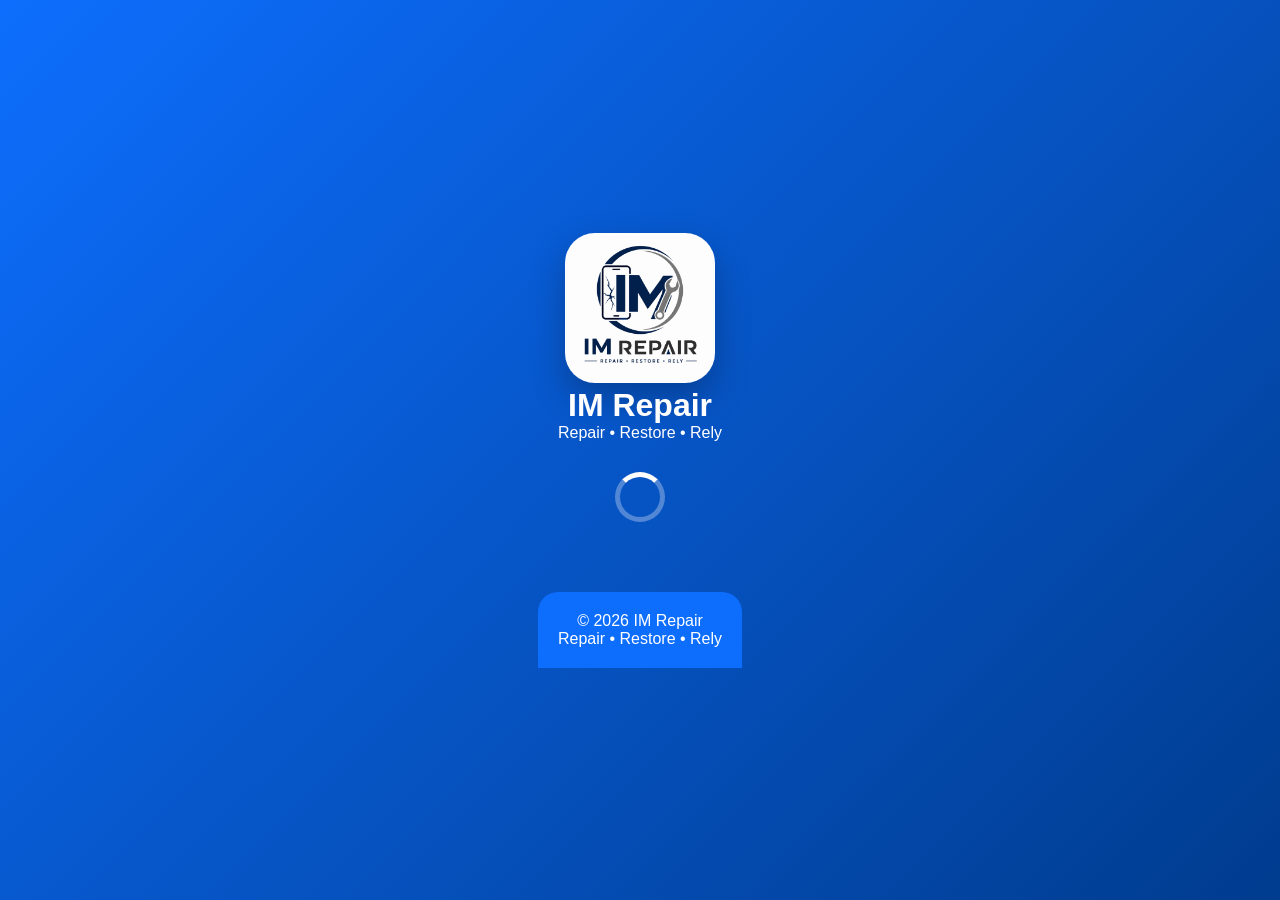
<file: index.html>
<!DOCTYPE html>
<html lang="en">
<head>

<meta charset="UTF-8">
<meta name="viewport" content="width=device-width,initial-scale=1">

<title>IM Repair</title>

<link rel="manifest" href="manifest.json">
<link rel="stylesheet" href="css/style.css">

<meta name="theme-color" content="#0D6EFD">

<script>

setTimeout(function(){

window.location="home.html";

},2500);

</script>

</head>

<body class="splash">

<div class="splash-content">

<img src="images/logo.png" class="splash-logo">

<h1>IM Repair</h1>

<p>Repair • Restore • Rely</p>

<div class="loader"></div>

</div>

<footer class="footer">

<p>

© 2026 IM Repair

</p>

<p>

Repair • Restore • Rely

</p>

</footer>

<script>
if("serviceWorker" in navigator){
navigator.serviceWorker.register("service-worker.js");
}
</script>

</body>
</html>
</file>
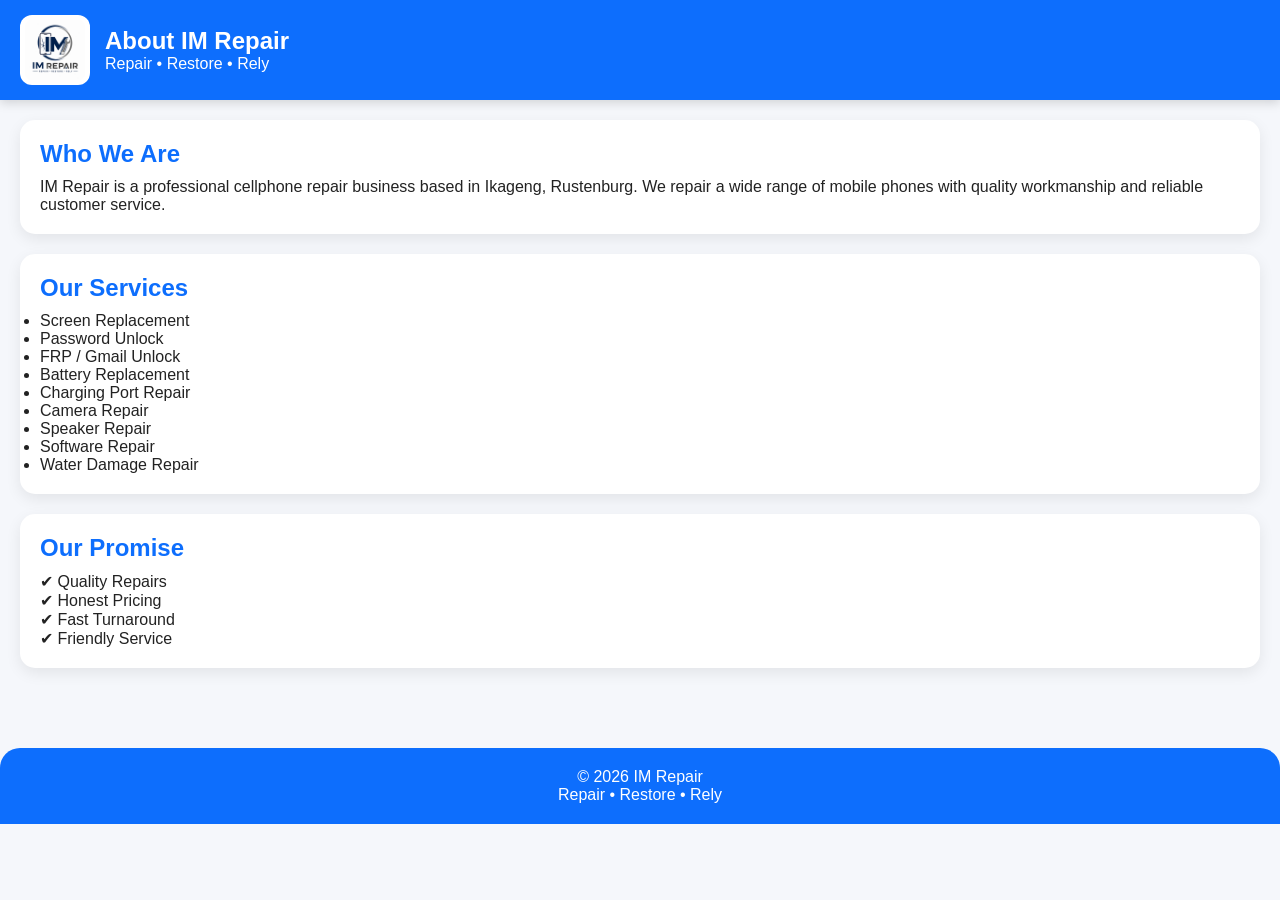
<file: about.html>
<!DOCTYPE html>
<html lang="en">
<head>
<meta charset="UTF-8">
<meta name="viewport" content="width=device-width, initial-scale=1.0">
<title>About IM Repair</title>
<link rel="stylesheet" href="css/style.css">
<link rel="manifest" href="manifest.json">
<meta name="theme-color" content="#0D6EFD">
</head>

<body>

<div class="top-bar">
<img src="images/logo.png" class="logo-small">
<div>
<h2>About IM Repair</h2>
<p>Repair • Restore • Rely</p>
</div>
</div>

<div class="container">

<div class="payment-card">

<h2>Who We Are</h2>

<p>
IM Repair is a professional cellphone repair business based in Ikageng, Rustenburg. We repair a wide range of mobile phones with quality workmanship and reliable customer service.
</p>

</div>

<div class="payment-card">

<h2>Our Services</h2>

<ul>
<li>Screen Replacement</li>
<li>Password Unlock</li>
<li>FRP / Gmail Unlock</li>
<li>Battery Replacement</li>
<li>Charging Port Repair</li>
<li>Camera Repair</li>
<li>Speaker Repair</li>
<li>Software Repair</li>
<li>Water Damage Repair</li>
</ul>

</div>

<div class="payment-card">

<h2>Our Promise</h2>

<p>
✔ Quality Repairs<br>
✔ Honest Pricing<br>
✔ Fast Turnaround<br>
✔ Friendly Service
</p>

</div>

</div>

<footer class="footer">

<p>

© 2026 IM Repair

</p>

<p>

Repair • Restore • Rely

</p>

</footer>

<script>
if ("serviceWorker" in navigator) {
    navigator.serviceWorker.register("service-worker.js");
}
</script>

</body>
</html>
</file>
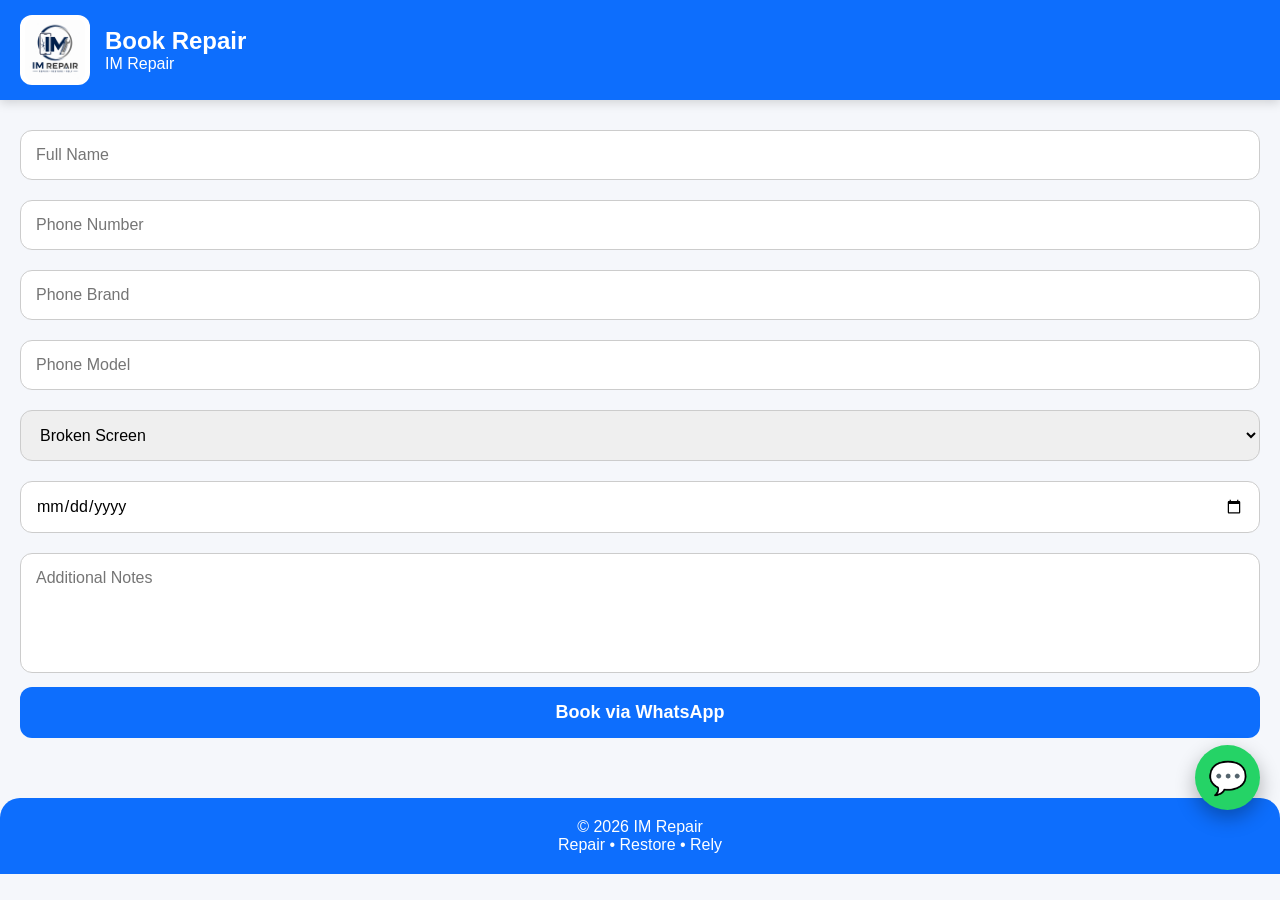
<file: booking.html>
<!DOCTYPE html>
<html lang="en">
<head>

<meta charset="UTF-8">
<meta name="viewport" content="width=device-width,initial-scale=1">

<title>Book Repair</title>

<link rel="stylesheet" href="css/style.css">
<link rel="manifest" href="manifest.json">
<meta name="theme-color" content="#0D6EFD">

</head>

<body>

<div class="top-bar">

<img src="images/logo.png" class="logo-small">

<div>

<h2>Book Repair</h2>

<p>IM Repair</p>

</div>

</div>

<div class="container">

<input id="name" type="text" placeholder="Full Name">

<input id="number" type="tel" placeholder="Phone Number">

<input id="brand" type="text" placeholder="Phone Brand">

<input id="model" type="text" placeholder="Phone Model">

<select id="repair">

<option>Broken Screen</option>

<option>Password Unlock</option>

<option>FRP / Gmail Unlock</option>

<option>Battery Replacement</option>

<option>Charging Port</option>

<option>Camera Repair</option>

<option>Speaker Repair</option>

<option>Software Repair</option>

<option>Water Damage</option>

<option>Other</option>

</select>

<input id="date" type="date">

<textarea id="notes" placeholder="Additional Notes"></textarea>

<button onclick="bookRepair()">

Book via WhatsApp

</button>

</div>

<script>

function bookRepair(){

const msg=`Hello IM Repair,

Name: ${name.value}

Phone: ${number.value}

Brand: ${brand.value}

Model: ${model.value}

Repair: ${repair.value}

Preferred Date: ${date.value}

Notes: ${notes.value}`;

window.open(
"https://wa.me/27608547810?text="+encodeURIComponent(msg),
"_blank"
);

}

</script>

<a href="https://wa.me/27608547810" class="floating-whatsapp">

💬

</a>

<footer class="footer">

<p>

© 2026 IM Repair

</p>

<p>

Repair • Restore • Rely

</p>

</footer>

<script>
if ("serviceWorker" in navigator) {
    navigator.serviceWorker.register("service-worker.js");
}
</script>

</body>
</html>
</file>
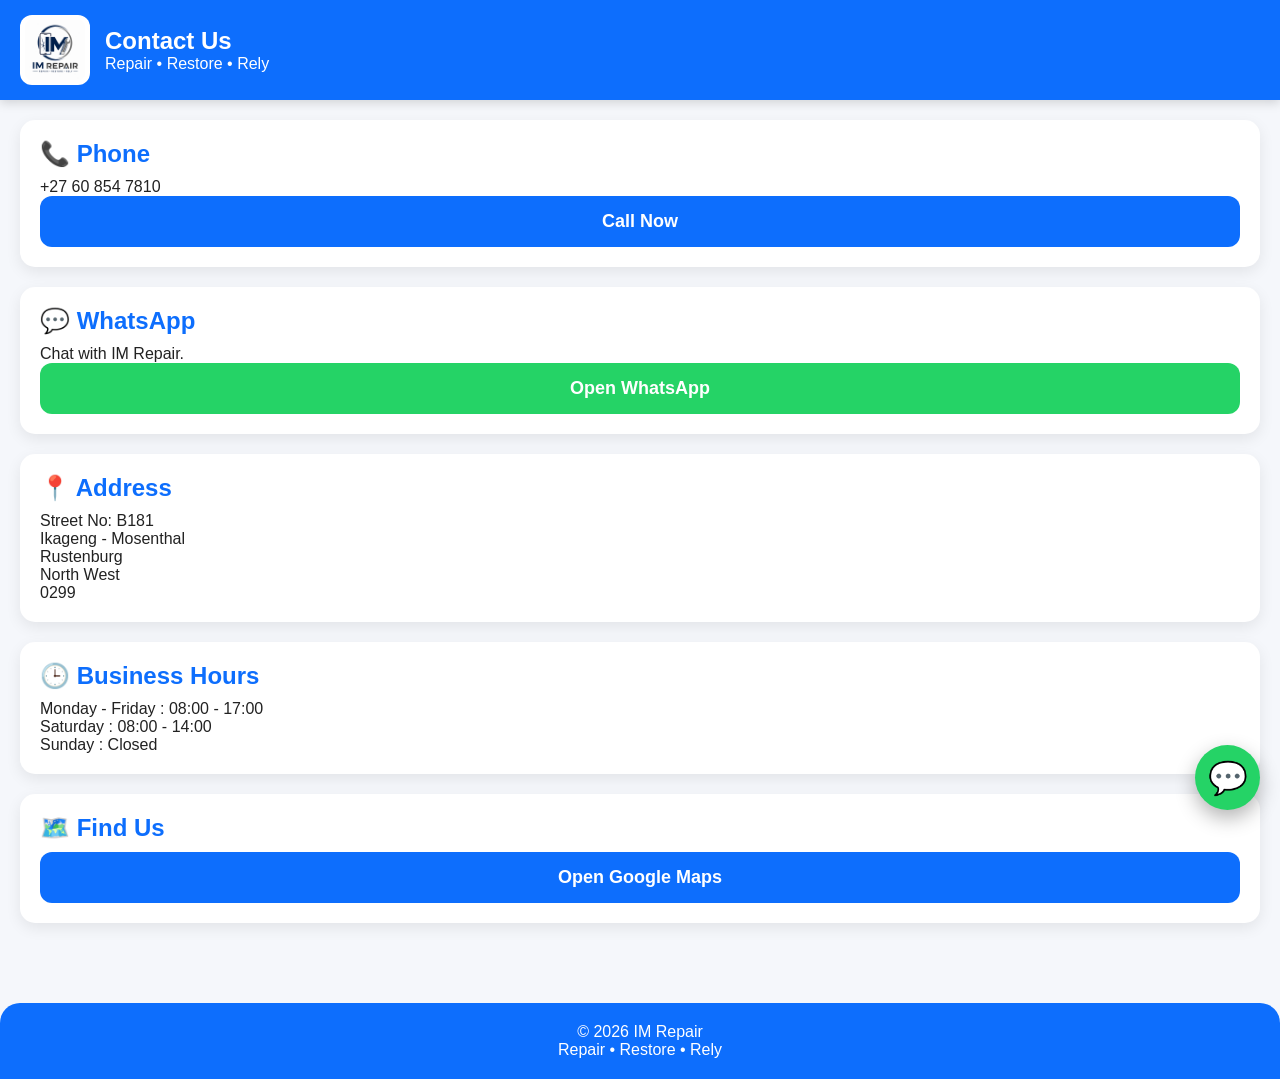
<file: contact.html>
<!DOCTYPE html>
<html lang="en">
<head>
<meta charset="UTF-8">
<meta name="viewport" content="width=device-width, initial-scale=1.0">

<title>Contact IM Repair</title>

<link rel="stylesheet" href="css/style.css">
<link rel="manifest" href="manifest.json">
<meta name="theme-color" content="#0D6EFD">

</head>

<body>

<div class="top-bar">

<img src="images/logo.png" class="logo-small">

<div>

<h2>Contact Us</h2>

<p>Repair • Restore • Rely</p>

</div>

</div>

<div class="container">

<div class="payment-card">

<h2>📞 Phone</h2>

<p>+27 60 854 7810</p>

<a href="tel:+27608547810">
<button>Call Now</button>
</a>

</div>

<div class="payment-card">

<h2>💬 WhatsApp</h2>

<p>Chat with IM Repair.</p>

<a href="https://wa.me/27608547810">
<button style="background:#25D366;">Open WhatsApp</button>
</a>

</div>

<div class="payment-card">

<h2>📍 Address</h2>

<p>

Street No: B181<br>

Ikageng - Mosenthal<br>

Rustenburg<br>

North West<br>

0299

</p>

</div>

<div class="payment-card">

<h2>🕒 Business Hours</h2>

<p>

Monday - Friday : 08:00 - 17:00<br>

Saturday : 08:00 - 14:00<br>

Sunday : Closed

</p>

</div>

<div class="payment-card">

<h2>🗺️ Find Us</h2>

<a href="https://maps.google.com/?q=B181+Ikageng+Mosenthal+Rustenburg">

<button>

Open Google Maps

</button>

</a>

</div>

</div>

<a href="https://wa.me/27608547810" class="floating-whatsapp">

💬

</a>

<footer class="footer">

<p>

© 2026 IM Repair

</p>

<p>

Repair • Restore • Rely

</p>

</footer>

<script>
if ("serviceWorker" in navigator) {
    navigator.serviceWorker.register("service-worker.js");
}
</script>

</body>
</html>
</file>
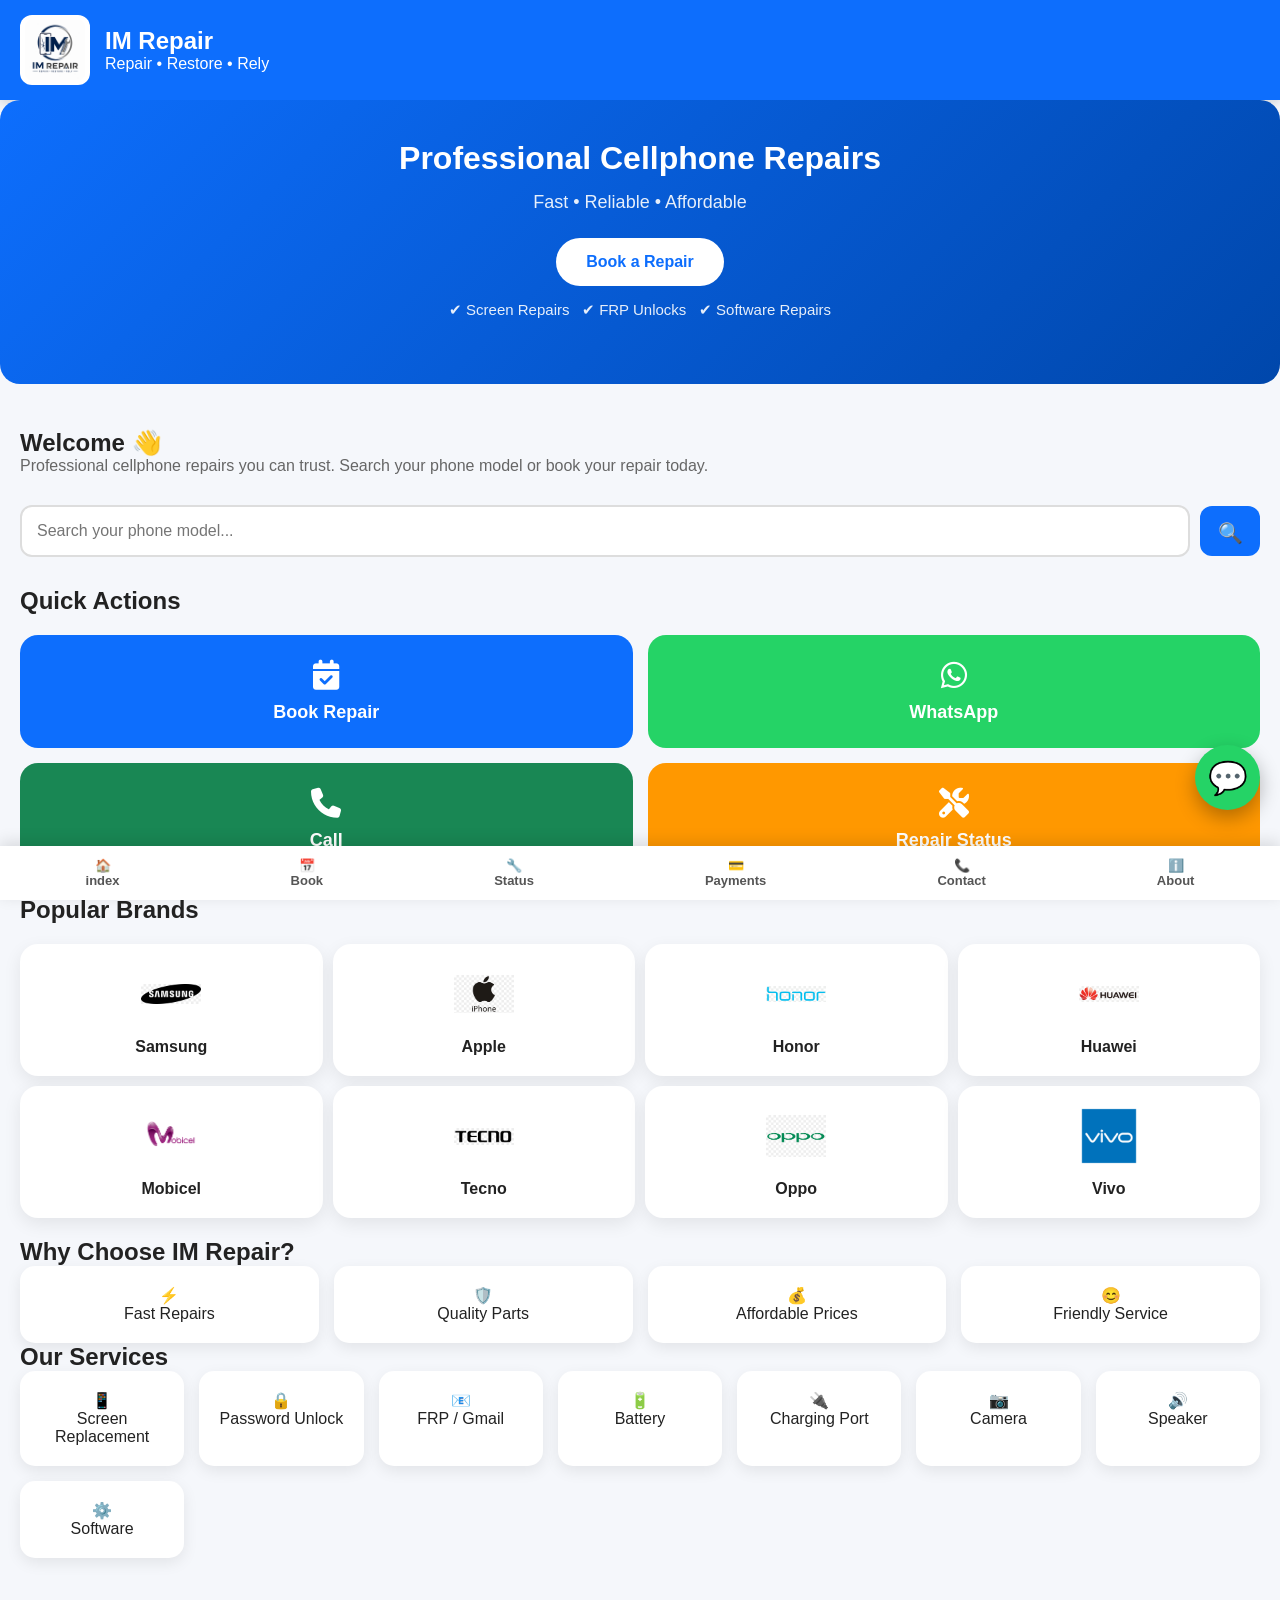
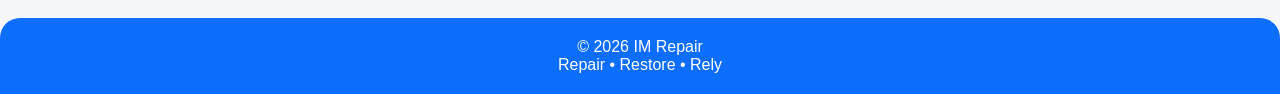
<file: home.html>
<!DOCTYPE html>
<html lang="en">
<head>
<meta charset="UTF-8">
<meta name="viewport" content="width=device-width, initial-scale=1.0">
<title>IM Repair</title>

<link rel="stylesheet" href="css/style.css">
<link rel="stylesheet" href="https://cdnjs.cloudflare.com/ajax/libs/font-awesome/6.6.0/css/all.min.css">
<link rel="manifest" href="manifest.json">
<meta name="theme-color" content="#0D6EFD">

</head>

<body>

<div class="top-bar">

    <img src="images/logo.png" class="logo-small">

    <div>
        <h2>IM Repair</h2>
        <p>Repair • Restore • Rely</p>
    </div>

</div>

<div class="hero">

<h1>Professional Cellphone Repairs</h1>

<p>
Fast • Reliable • Affordable
</p>

<a href="booking.html" class="hero-btn">
Book a Repair
</a>

<p style="margin-top:15px;font-size:15px;">
✔ Screen Repairs &nbsp; ✔ FRP Unlocks &nbsp; ✔ Software Repairs
</p>

</div>

<div class="container">

<h2>Welcome 👋</h2>

<p class="welcome">
Professional cellphone repairs you can trust.
Search your phone model or book your repair today.
</p>

<div class="search-box">

<input
type="text"
id="searchInput"
placeholder="Search your phone model...">

<button id="searchBtn">
🔍
</button>

</div>

<h2>Quick Actions</h2>

<div class="dashboard">

<a href="booking.html" class="dash-card blue">
<i class="fa-solid fa-calendar-check"></i>
<span>Book Repair</span>
</a>

<a href="https://wa.me/27608547810" class="dash-card green">
<i class="fab fa-whatsapp"></i>
<span>WhatsApp</span>
</a>

<a href="tel:+27608547810" class="dash-card dark">
<i class="fa-solid fa-phone"></i>
<span>Call</span>
</a>

<a href="status.html" class="dash-card orange">
<i class="fa-solid fa-screwdriver-wrench"></i>
<span>Repair Status</span>
</a>

</div>

<h2>Popular Brands</h2>

<div class="brands">

<div class="brand-card" onclick="searchBrand('Samsung')">
<img src="images/brands/samsung.png">
<p>Samsung</p>
</div>

<div class="brand-card" onclick="searchBrand('Apple')">
<img src="images/brands/apple.png">
<p>Apple</p>
</div>

<div class="brand-card" onclick="searchBrand('Honor')">
<img src="images/brands/honor.png">
<p>Honor</p>
</div>

<div class="brand-card" onclick="searchBrand('Huawei')">
<img src="images/brands/huawei.png">
<p>Huawei</p>
</div>

<div class="brand-card" onclick="searchBrand('Mobicel')">
<img src="images/brands/mobicel.png">
<p>Mobicel</p>
</div>

<div class="brand-card" onclick="searchBrand('Tecno')">
<img src="images/brands/tecno.png">
<p>Tecno</p>
</div>

<div class="brand-card" onclick="searchBrand('Oppo')">
<img src="images/brands/oppo.png">
<p>Oppo</p>
</div>

<div class="brand-card" onclick="searchBrand('Vivo')">
<img src="images/brands/vivo.png">
<p>Vivo</p>
</div>

</div>

<h2>Why Choose IM Repair?</h2>

<div class="services">

<div class="service-card">
⚡<br>
Fast Repairs
</div>

<div class="service-card">
🛡️<br>
Quality Parts
</div>

<div class="service-card">
💰<br>
Affordable Prices
</div>

<div class="service-card">
😊<br>
Friendly Service
</div>

</div>

<h2>Our Services</h2>

<div class="services">

<div class="service-card">📱<br>Screen Replacement</div>
<div class="service-card">🔒<br>Password Unlock</div>
<div class="service-card">📧<br>FRP / Gmail</div>
<div class="service-card">🔋<br>Battery</div>
<div class="service-card">🔌<br>Charging Port</div>
<div class="service-card">📷<br>Camera</div>
<div class="service-card">🔊<br>Speaker</div>
<div class="service-card">⚙️<br>Software</div>

</div>

</div>

<nav class="bottom-nav">

<a href="Home.html">🏠<br>index</a>

<a href="booking.html">📅<br>Book</a>

<a href="status.html">🔧<br>Status</a>

<a href="payments.html">💳<br>Payments</a>

<a href="contact.html">📞<br>Contact</a>

<a href="about.html">ℹ️<br>About</a>

</nav>

<script src="js/phones.js"></script>
<script src="js/search.js"></script>

<a href="https://wa.me/27608547810" class="floating-whatsapp">

💬

</a>

<footer class="footer">

<p>

© 2026 IM Repair

</p>

<p>

Repair • Restore • Rely

</p>

</footer>

<script>
if ("serviceWorker" in navigator) {
    navigator.serviceWorker.register("service-worker.js");
}
</script>

<script>

document.querySelectorAll(".brand-card").forEach(card=>{

card.addEventListener("mouseenter",()=>{

card.style.transform="translateY(-8px)";

});

card.addEventListener("mouseleave",()=>{

card.style.transform="translateY(0px)";

});

});

</script>

</body>
</html>
</file>
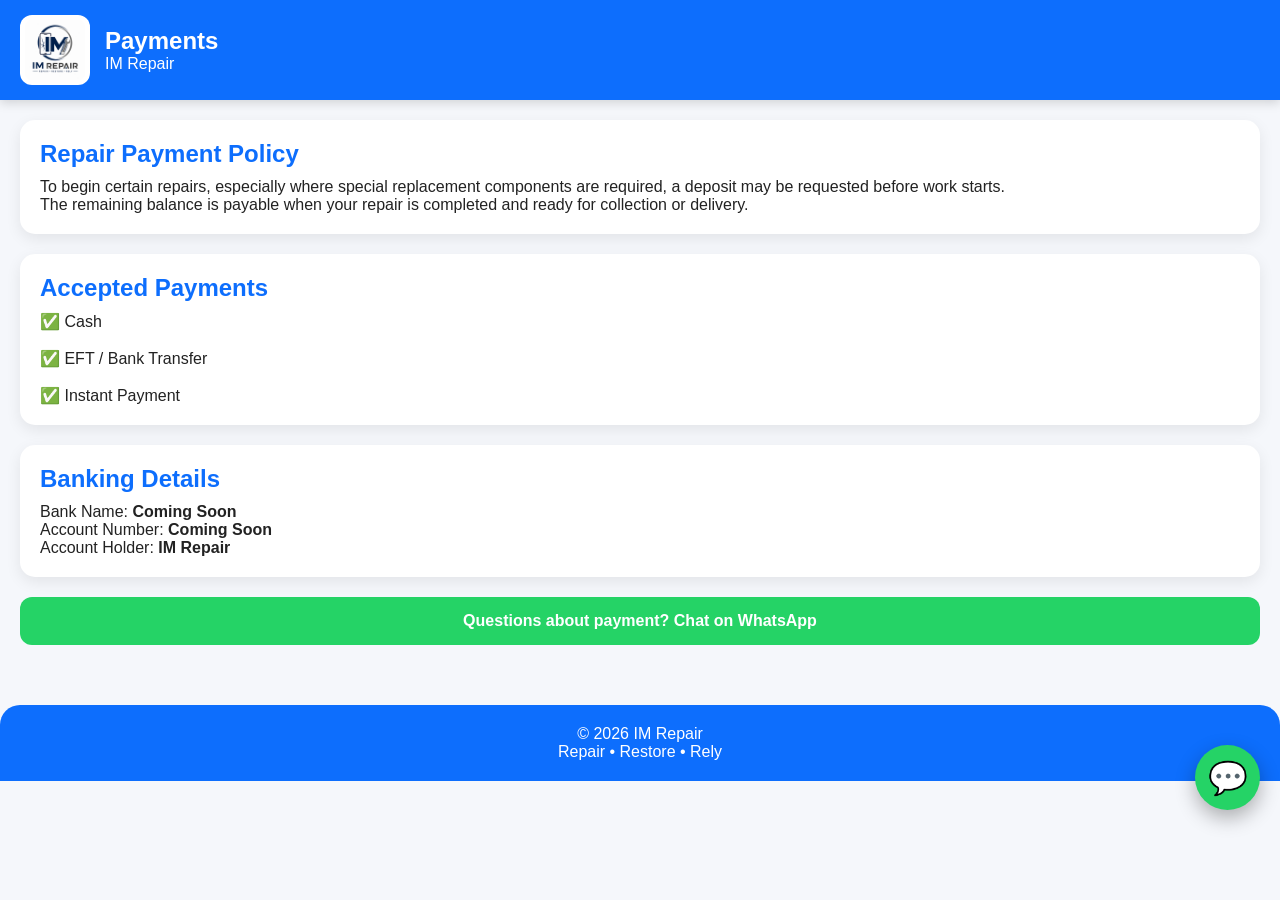
<file: payments.html>
<!DOCTYPE html>
<html lang="en">
<head>
<meta charset="UTF-8">
<meta name="viewport" content="width=device-width,initial-scale=1">
<title>Payments</title>

<link rel="stylesheet" href="css/style.css">

</head>

<body>

<div class="top-bar">

<img src="images/logo.png" class="logo-small">

<div>

<h2>Payments</h2>

<p>IM Repair</p>

</div>

</div>

<div class="container">

<div class="payment-card">

<h2>Repair Payment Policy</h2>

<p>

To begin certain repairs, especially where special replacement components are required, a deposit may be requested before work starts.

</p>

<p>

The remaining balance is payable when your repair is completed and ready for collection or delivery.

</p>

</div>

<div class="payment-card">

<h2>Accepted Payments</h2>

✅ Cash<br><br>

✅ EFT / Bank Transfer<br><br>

✅ Instant Payment

</div>

<div class="payment-card">

<h2>Banking Details</h2>

<p>
Bank Name: <b>Coming Soon</b>
</p>

<p>
Account Number: <b>Coming Soon</b>
</p>

<p>
Account Holder: <b>IM Repair</b>
</p>

</div>

<a
class="whatsapp-btn"
href="https://wa.me/27608547810">

Questions about payment?
Chat on WhatsApp

</a>

</div>

<a href="https://wa.me/27608547810" class="floating-whatsapp">

💬

</a>

<footer class="footer">

<p>

© 2026 IM Repair

</p>

<p>

Repair • Restore • Rely

</p>

</footer>

<script>
if ("serviceWorker" in navigator) {
    navigator.serviceWorker.register("service-worker.js");
}
</script>

</body>
</html>
</file>
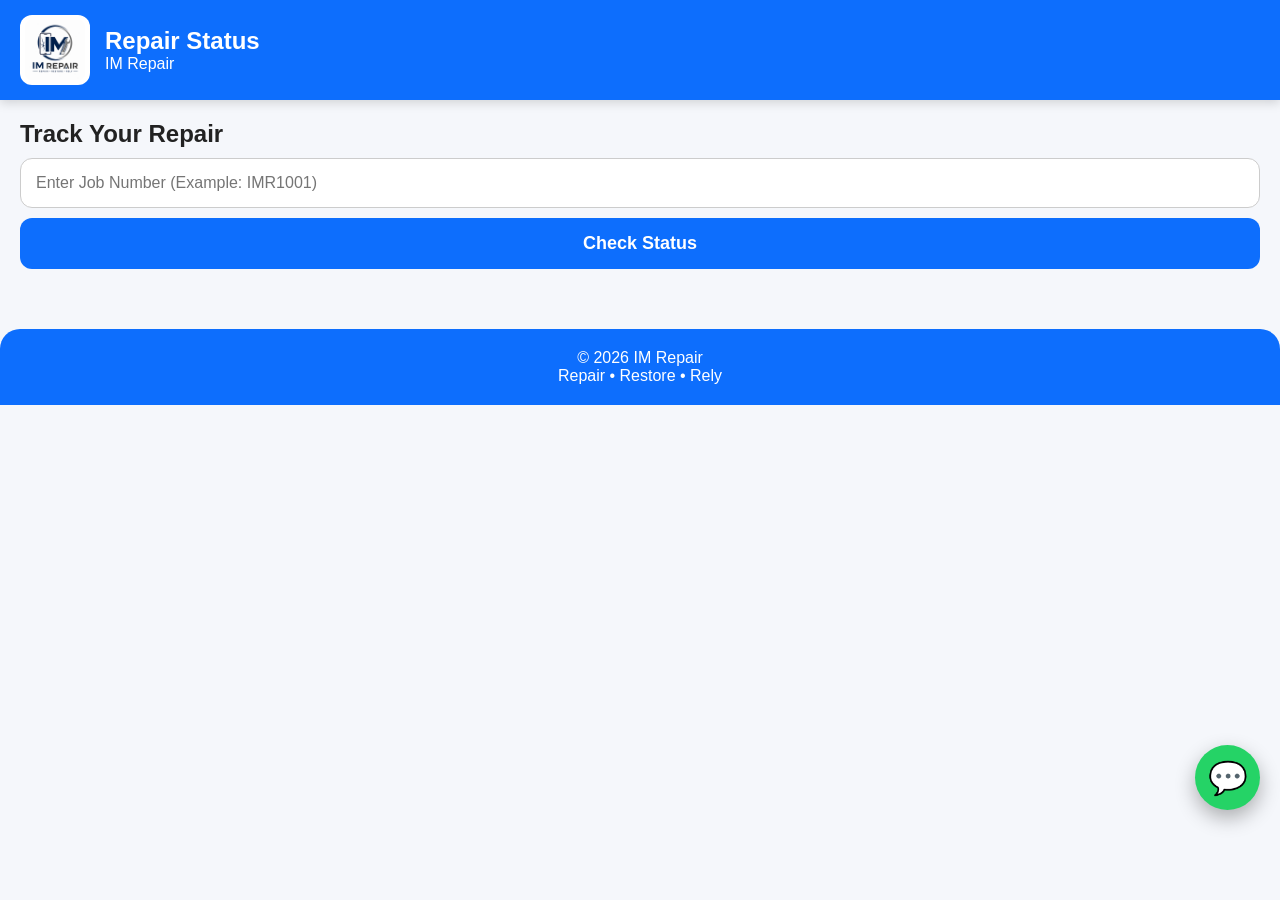
<file: status.html>
<!DOCTYPE html>
<html lang="en">
<head>
<meta charset="UTF-8">
<meta name="viewport" content="width=device-width,initial-scale=1">
<title>Repair Status</title>

<link rel="stylesheet" href="css/style.css">
</head>

<body>

<div class="top-bar">

<img src="images/logo.png" class="logo-small">

<div>

<h2>Repair Status</h2>

<p>IM Repair</p>

</div>

</div>

<div class="container">

<h2>Track Your Repair</h2>

<input
id="job"
type="text"
placeholder="Enter Job Number (Example: IMR1001)">

<button onclick="checkStatus()">

Check Status

</button>

<div id="result"></div>

</div>

<script>

function checkStatus(){

let job=document.getElementById("job").value.trim();

let result=document.getElementById("result");

if(job==="IMR1001"){

result.innerHTML=`

<div class="status-card">

<h2>Samsung Galaxy A15</h2>

<p><strong>Customer:</strong> Demo Customer</p>

<div class="step done">✔ Received</div>

<div class="step done">✔ Diagnosed</div>

<div class="step active">🔧 Repair In Progress</div>

<div class="step">Ready For Collection</div>

</div>

`;

}else{

result.innerHTML=`

<div class="status-card">

<h2>Job Not Found</h2>

<p>Please contact IM Repair on WhatsApp.</p>

<a class="whatsapp-btn"

href="https://wa.me/27608547810">

Contact IM Repair

</a>

</div>

`;

}

}

</script>

<a href="https://wa.me/27608547810" class="floating-whatsapp">

💬

</a>

<footer class="footer">

<p>

© 2026 IM Repair

</p>

<p>

Repair • Restore • Rely

</p>

</footer>

<script>
if ("serviceWorker" in navigator) {
    navigator.serviceWorker.register("service-worker.js");
}
</script>

</body>
</html>
</file>
<file: css/style.css>
/* ==========================
   IM Repair - Main Styles
========================== */

*{
    margin:0;
    padding:0;
    box-sizing:border-box;
    font-family:Arial, Helvetica, sans-serif;
}

body{
    background:#f5f7fb;
    color:#222;
}

/* Splash Screen */
.splash{
    height:100vh;
    display:flex;
    flex-direction:column;
    justify-content:center;
    align-items:center;
    background:linear-gradient(135deg,#0057D9,#0D6EFD);
    color:#fff;
}

.logo{
    width:140px;
    height:140px;
    border-radius:50%;
    background:#fff;
    display:flex;
    justify-content:center;
    align-items:center;
    overflow:hidden;
    box-shadow:0 10px 30px rgba(0,0,0,.3);
}

.logo img{
    width:100%;
    height:100%;
    object-fit:cover;
}

.title{
    margin-top:20px;
    font-size:34px;
    font-weight:bold;
}

.subtitle{
    margin-top:10px;
    font-size:17px;
    opacity:.9;
}

.loader{
    width:50px;
    height:50px;
    border:5px solid rgba(255,255,255,.3);
    border-top:5px solid white;
    border-radius:50%;
    animation:spin 1s linear infinite;
    margin-top:35px;
}

@keyframes spin{
    to{
        transform:rotate(360deg);
    }
}

/* Home Page */

header{
    background:#0057D9;
    color:white;
    padding:18px;
    text-align:center;
    font-size:24px;
    font-weight:bold;
    box-shadow:0 3px 10px rgba(0,0,0,.15);
}

.container{
    padding:20px;
}

.search-box{
display:flex;
align-items:center;
gap:10px;
margin:20px 0;
}

.search-box input{
flex:1;
padding:15px;
font-size:16px;
border:2px solid #ddd;
border-radius:12px;
outline:none;
}

.search-box input:focus{
border-color:#0D6EFD;
}

.search-box button{
width:60px;
height:50px;
border:none;
border-radius:12px;
background:#0D6EFD;
color:white;
font-size:20px;
cursor:pointer;
}

.card{
    background:white;
    border-radius:15px;
    padding:18px;
    margin-bottom:15px;
    box-shadow:0 4px 12px rgba(0,0,0,.08);
}

.card img{
    width:100%;
    border-radius:10px;
}

.card h3{
    margin-top:10px;
}

.available{
    color:green;
    font-weight:bold;
}

.unavailable{
    color:red;
    font-weight:bold;
}

/* Bottom Navigation */

.bottom-nav{
position:fixed;
bottom:0;
left:0;
width:100%;
background:#fff;
display:flex;
justify-content:space-around;
align-items:center;
padding:12px 0;
box-shadow:0 -4px 15px rgba(0,0,0,.12);
z-index:1000;
}

.bottom-nav a{
text-decoration:none;
color:#555;
font-size:13px;
font-weight:600;
text-align:center;
transition:.3s;
}

.bottom-nav a:hover{
color:#0D6EFD;
transform:translateY(-3px);
}

/* ===== Dashboard ===== */

.logo-top{
    width:120px;
    display:block;
    margin:20px auto 10px;
}

.business-name{
    text-align:center;
    font-size:32px;
    font-weight:bold;
    color:#0D47A1;
}

.tagline{
    text-align:center;
    color:#666;
    margin-bottom:25px;
}

.action-buttons{
    display:grid;
    grid-template-columns:repeat(2,1fr);
    gap:15px;
    margin:25px 0;
}

.action-btn{
    background:#0D6EFD;
    color:#fff;
    padding:18px;
    border-radius:15px;
    text-align:center;
    text-decoration:none;
    font-weight:bold;
    transition:.3s;
}

.action-btn:hover{
    background:#0b5ed7;
}

.services{
    display:grid;
    grid-template-columns:repeat(auto-fit,minmax(160px,1fr));
    gap:15px;
}

.service-card{
    background:#fff;
    border-radius:15px;
    padding:20px;
    text-align:center;
    box-shadow:0 5px 15px rgba(0,0,0,.08);
}

.whatsapp{
    background:#25D366;
}

.call{
    background:#198754;
}

.top-bar{
display:flex;
align-items:center;
gap:15px;
background:#0D6EFD;
color:white;
padding:15px 20px;
box-shadow:0 3px 10px rgba(0,0,0,.15);
}

.logo-small{
width:70px;
height:70px;
border-radius:12px;
background:white;
padding:5px;
}

.welcome{
color:#666;
margin-bottom:20px;
}

.dashboard{
display:grid;
grid-template-columns:repeat(2,1fr);
gap:15px;
margin:20px 0;
}

.dash-card{
padding:25px;
border-radius:18px;
text-align:center;
text-decoration:none;
color:white;
font-size:18px;
font-weight:bold;
display:flex;
flex-direction:column;
gap:12px;
transition:.3s;
}

.dash-card i{
font-size:30px;
}

.blue{background:#0D6EFD;}
.green{background:#25D366;}
.dark{background:#198754;}
.orange{background:#FF9800;}

.dash-card:hover{
transform:translateY(-5px);
}

.brands{
display:grid;
grid-template-columns:repeat(4,1fr);
gap:10px;
margin:20px 0;
}

.brand{
background:white;
padding:15px;
border-radius:12px;
text-align:center;
font-weight:bold;
box-shadow:0 4px 10px rgba(0,0,0,.08);
}

.brand-card{
background:#fff;
border-radius:18px;
padding:20px;
text-align:center;
cursor:pointer;
box-shadow:0 6px 18px rgba(0,0,0,.08);
transition:.25s;
}

.brand-card:hover{
transform:translateY(-6px);
}

.brand-card img{
width:60px;
height:60px;
object-fit:contain;
}

.brand-card p{
margin-top:10px;
font-weight:bold;
}

input,
select,
textarea{

width:100%;
padding:15px;
margin:10px 0;
border-radius:12px;
border:1px solid #ccc;
font-size:16px;
box-sizing:border-box;

}

textarea{

height:120px;
resize:none;

}

button{

width:100%;
padding:15px;
background:#0D6EFD;
color:white;
border:none;
border-radius:12px;
font-size:18px;
font-weight:bold;
cursor:pointer;

}

button:hover{

background:#0b5ed7;

}

.status-card{

margin-top:25px;
background:#fff;
padding:20px;
border-radius:15px;
box-shadow:0 5px 15px rgba(0,0,0,.1);

}

.step{

padding:12px;
margin:10px 0;
border-radius:10px;
background:#eee;

}

.done{

background:#198754;
color:white;

}

.active{

background:#0D6EFD;
color:white;
font-weight:bold;

}

.whatsapp-btn{

display:block;
text-align:center;
margin-top:20px;
padding:15px;
background:#25D366;
color:white;
text-decoration:none;
border-radius:12px;
font-weight:bold;

}

.payment-card{

background:#fff;
padding:20px;
border-radius:15px;
margin-bottom:20px;
box-shadow:0 5px 15px rgba(0,0,0,.08);

}

.payment-card h2{

color:#0D6EFD;
margin-bottom:10px;

}

.hero{
background:linear-gradient(135deg,#0D6EFD,#0047AB);
color:white;
padding:40px 25px;
border-radius:20px;
margin-bottom:25px;
text-align:center;
}

.hero h1{
font-size:32px;
margin-bottom:15px;
}

.hero p{
font-size:18px;
margin-bottom:25px;
opacity:.9;
}

.hero-btn{
background:white;
color:#0D6EFD;
padding:15px 30px;
border-radius:30px;
text-decoration:none;
font-weight:bold;
display:inline-block;
transition:.3s;
}

.hero-btn:hover{
transform:scale(1.05);
}

.floating-whatsapp{

position:fixed;
bottom:90px;
right:20px;
width:65px;
height:65px;
background:#25D366;
border-radius:50%;
display:flex;
justify-content:center;
align-items:center;
font-size:32px;
text-decoration:none;
color:white;
box-shadow:0 8px 20px rgba(0,0,0,.3);
z-index:999;

}

.result-card{

background:white;
margin-top:25px;
padding:25px;
border-radius:20px;
box-shadow:0 8px 20px rgba(0,0,0,.08);

}

.result-card ul{

margin:20px;

}

.result-btn{

display:block;
text-align:center;
padding:15px;
margin-top:15px;
background:#0D6EFD;
color:white;
text-decoration:none;
border-radius:12px;
font-weight:bold;

}

/* Splash Screen */

.splash{

background:linear-gradient(135deg,#0D6EFD,#003c8f);

display:flex;

justify-content:center;

align-items:center;

height:100vh;

overflow:hidden;

}

.splash-content{

text-align:center;

color:white;

animation:fadeIn 1.2s ease;

}

.splash-logo{

width:150px;

height:150px;

border-radius:30px;

animation:logoFloat 2s infinite ease-in-out;

box-shadow:0 15px 35px rgba(0,0,0,.25);

}

.loader{

margin:30px auto;

width:50px;

height:50px;

border:5px solid rgba(255,255,255,.3);

border-top:5px solid white;

border-radius:50%;

animation:spin 1s linear infinite;

}

@keyframes spin{

100%{

transform:rotate(360deg);

}

}

@keyframes fadeIn{

from{

opacity:0;

transform:translateY(20px);

}

to{

opacity:1;

transform:translateY(0);

}

}

@keyframes logoFloat{

0%{

transform:translateY(0);

}

50%{

transform:translateY(-10px);

}

100%{

transform:translateY(0);

}

}

.footer{
margin-top:40px;
padding:20px;
background:#0D6EFD;
color:white;
text-align:center;
border-radius:20px 20px 0 0;
}
</file>
